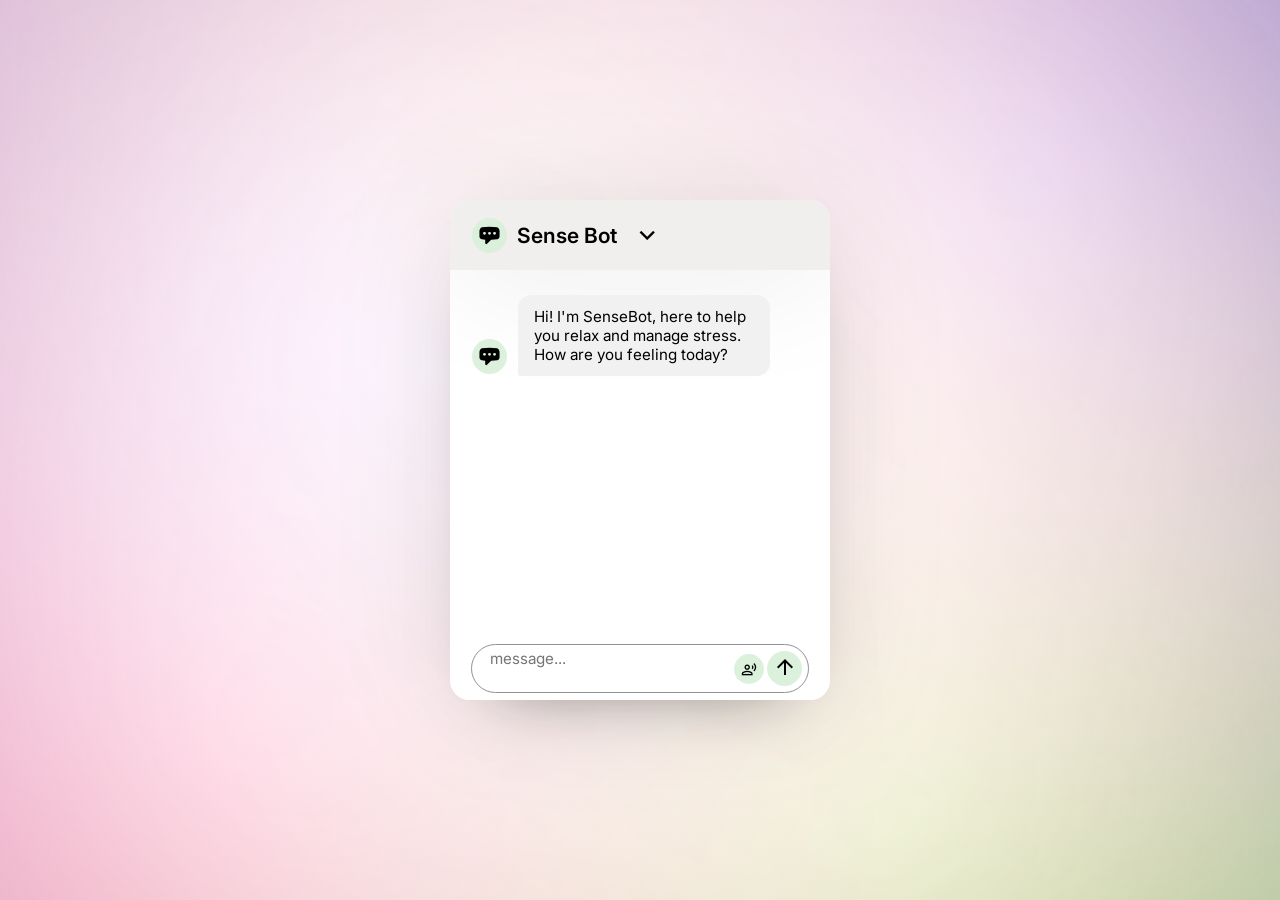
<file: index.html>
<!DOCTYPE html>
<html lang="en">

<head>
  <meta charset="utf-8">
  <meta name="viewport" content="width=device-width, initial-scale=1.0">
  <title> Sense Bot</title>
  <link href="chatbot.css" rel="stylesheet" type="text/css" />
  <link rel="stylesheet" href="https://fonts.googleapis.com/css2?family=Material+Symbols+Outlined&display=swap" />
</head>

<body>
  <div class="chatbot-fs">
    <!-- Voice Mode Overlay -->
    <!-- Added -->
<div id="voice-overlay" class="voice-overlay hidden">
  <button id="voiceBtn" class="exit-button">X</button>  <!-- IDK FOR CHANGE " exit-voice-mode" --> 
  <!-- Added GROK -->
  <div class="rainbow-ball"></div>
  <!-- Added GROK -->
  <div id="voice-status-box" style="display:none"></div>
</div>

    <!-- Chatbot Header --> 
    <div class="chat-header">
      <div class="header-info">
        <svg class="chatbot-logo" xmlns="http://www.w3.org/2000/svg" viewBox="0 0 16 16" fill="currentColor" width="65" height="65">
          <path fill-rule="evenodd" d="M1 8.74c0 .983.713 1.825 1.69 1.943.764.092 1.534.164 2.31.216v2.351a.75.75 0 0 0 1.28.53l2.51-2.51c.182-.181.427-.286.684-.294a44.298 44.298 0 0 0 3.837-.293C14.287 10.565 15 9.723 15 8.74V4.26c0-.983-.713-1.825-1.69-1.943a44.447 44.447 0 0 0-10.62 0C1.712 2.435 1 3.277 1 4.26v4.482ZM5.5 6.5a1 1 0 1 1-2 0 1 1 0 0 1 2 0Zm2.5 1a1 1 0 1 0 0-2 1 1 0 0 0 0 2Zm3.5 0a1 1 0 1 0 0-2 1 1 0 0 0 0 2Z" clip-rule="evenodd" />
        </svg>
        <h2 class="logo-text">Sense Bot</h2>
        <button id="close-chatbot" class="material-symbols-outlined">keyboard_arrow_down</button>
      </div>
    </div>
    
    <!-- Chat Body -->
    <div class="chat-body">
      <div class="message bot-message">
        <svg class="bot-avatar" xmlns="http://www.w3.org/2000/svg" viewBox="0 0 16 16" fill="currentColor" width="65" height="65">
          <path fill-rule="evenodd" d="M1 8.74c0 .983.713 1.825 1.69 1.943.764.092 1.534.164 2.31.216v2.351a.75.75 0 0 0 1.28.53l2.51-2.51c.182-.181.427-.286.684-.294a44.298 44.298 0 0 0 3.837-.293C14.287 10.565 15 9.723 15 8.74V4.26c0-.983-.713-1.825-1.69-1.943a44.447 44.447 0 0 0-10.62 0C1.712 2.435 1 3.277 1 4.26v4.482ZM5.5 6.5a1 1 0 1 1-2 0 1 1 0 0 1 2 0Zm2.5 1a1 1 0 1 0 0-2 1 1 0 0 0 0 2Zm3.5 0a1 1 0 1 0 0-2 1 1 0 0 0 0 2Z" clip-rule="evenodd" />
        </svg>
        <div class="message-text">Hi! I'm SenseBot, here to help you relax and manage stress. How are you feeling today?</div>
      </div> 
    </div>

    <!-- Chat footer -->
    <div class="chat-footer">
      <form action="#" class="chat-form">
        <textarea placeholder="message..." class="message-input" required></textarea>
        <div class="chat-controls">
          <!--added--> 
          <button type="button" id="voice-button">
        <span class="material-symbols-outlined">record_voice_over</span>
    </button>
          <button type="submit" id="send-message">
            <span class="material-symbols-outlined">arrow_upward</span>
          </button>
          </div>
      </form>
    </div>
  </div>
  <script src="script.js"></script>
</body>
</html>
</file>
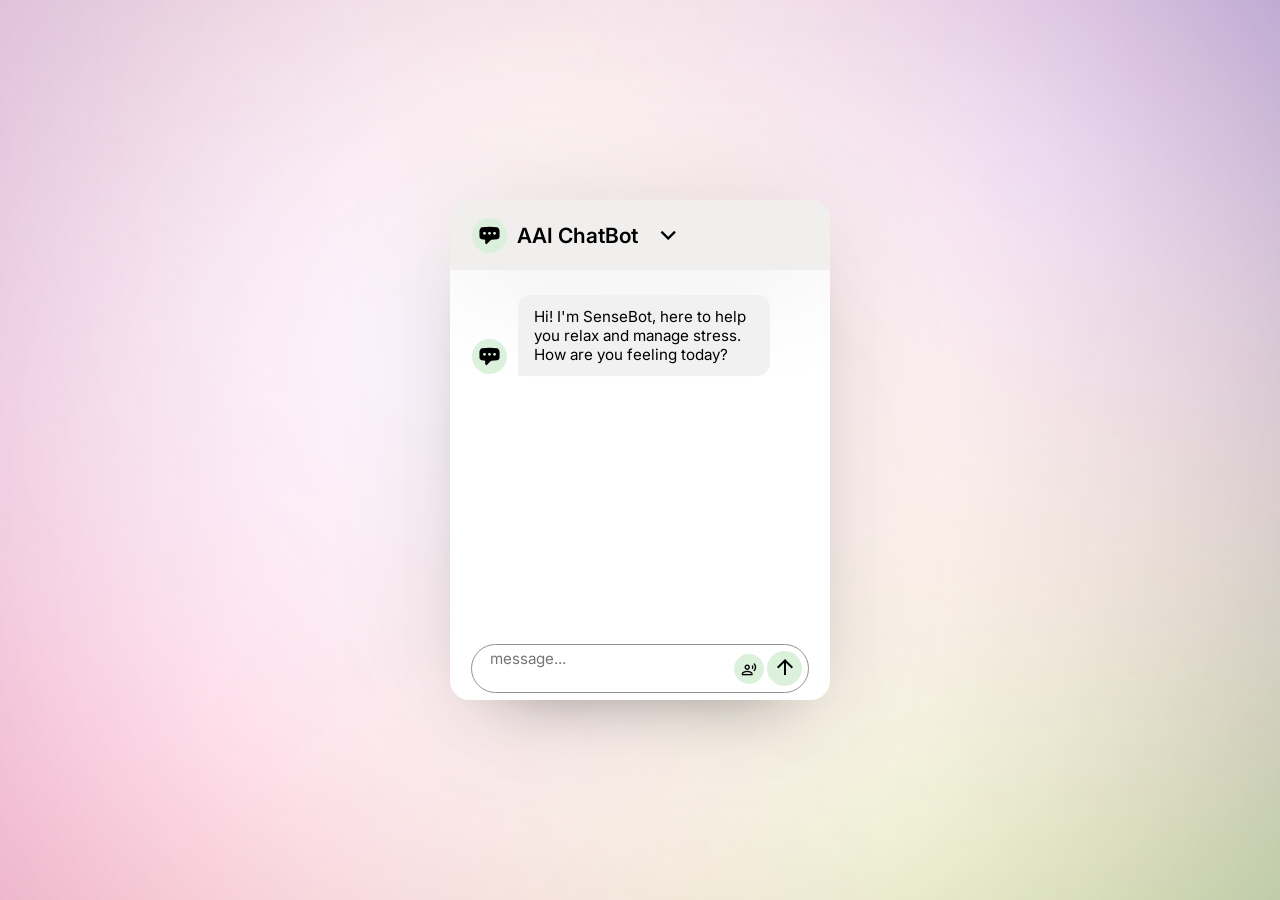
<file: chatbot.html>
<!DOCTYPE html>
<html lang="en">

<head>
  <meta charset="utf-8">
  <meta name="viewport" content="width=device-width">
  <title>AAI Chatbot</title>
  <link href="chatbot.css" rel="stylesheet" type="text/css" />
  <link rel="stylesheet" href="https://fonts.googleapis.com/css2?family=Material+Symbols+Outlined&display=swap" />
</head>

<body>
  <div class="chatbot-fs">
    <!-- Voice Mode Overlay -->
    <!-- Added -->
<div id="voice-overlay" class="voice-overlay hidden">
  <button id="voiceBtn" class="exit-button">X</button>  <!-- IDK FOR CHANGE " exit-voice-mode" --> 
  <!-- Added GROK -->
  <div class="rainbow-ball"></div>
  <!-- Added GROK -->
  <div id="voice-status-box" style="display:none"></div>
</div>

    <!-- Chatbot Header --> 
    <div class="chat-header">
      <div class="header-info">
        <svg class="chatbot-logo" xmlns="http://www.w3.org/2000/svg" viewBox="0 0 16 16" fill="currentColor" width="65" height="65">
          <path fill-rule="evenodd" d="M1 8.74c0 .983.713 1.825 1.69 1.943.764.092 1.534.164 2.31.216v2.351a.75.75 0 0 0 1.28.53l2.51-2.51c.182-.181.427-.286.684-.294a44.298 44.298 0 0 0 3.837-.293C14.287 10.565 15 9.723 15 8.74V4.26c0-.983-.713-1.825-1.69-1.943a44.447 44.447 0 0 0-10.62 0C1.712 2.435 1 3.277 1 4.26v4.482ZM5.5 6.5a1 1 0 1 1-2 0 1 1 0 0 1 2 0Zm2.5 1a1 1 0 1 0 0-2 1 1 0 0 0 0 2Zm3.5 0a1 1 0 1 0 0-2 1 1 0 0 0 0 2Z" clip-rule="evenodd" />
        </svg>
        <h2 class="logo-text">AAI ChatBot</h2>
        <button id="close-chatbot" class="material-symbols-outlined">keyboard_arrow_down</button>
      </div>
    </div>
    
    <!-- Chat Body -->
    <div class="chat-body">
      <div class="message bot-message">
        <svg class="bot-avatar" xmlns="http://www.w3.org/2000/svg" viewBox="0 0 16 16" fill="currentColor" width="65" height="65">
          <path fill-rule="evenodd" d="M1 8.74c0 .983.713 1.825 1.69 1.943.764.092 1.534.164 2.31.216v2.351a.75.75 0 0 0 1.28.53l2.51-2.51c.182-.181.427-.286.684-.294a44.298 44.298 0 0 0 3.837-.293C14.287 10.565 15 9.723 15 8.74V4.26c0-.983-.713-1.825-1.69-1.943a44.447 44.447 0 0 0-10.62 0C1.712 2.435 1 3.277 1 4.26v4.482ZM5.5 6.5a1 1 0 1 1-2 0 1 1 0 0 1 2 0Zm2.5 1a1 1 0 1 0 0-2 1 1 0 0 0 0 2Zm3.5 0a1 1 0 1 0 0-2 1 1 0 0 0 0 2Z" clip-rule="evenodd" />
        </svg>
        <div class="message-text">Hi! I'm SenseBot, here to help you relax and manage stress. How are you feeling today?</div>
      </div> 
    </div>

    <!-- Chat footer -->
    <div class="chat-footer">
      <form action="#" class="chat-form">
        <textarea placeholder="message..." class="message-input" required></textarea>
        <div class="chat-controls">
          <!--added--> 
          <button type="button" id="voice-button">
        <span class="material-symbols-outlined">record_voice_over</span>
    </button>
          <button type="submit" id="send-message">
            <span class="material-symbols-outlined">arrow_upward</span>
          </button>
          </div>
      </form>
    </div>
  </div>
  <script src="script.js"></script>
</body>
</html>
</file>
<file: chatbot.css>
@import url('https://fonts.googleapis.com/css2?family=Inter:opsz,wght@14..32,100..900&display=swap');

* {
    margin: 0;
    padding: 0;
    box-sizing: border-box;
    font-family: 'Inter', sans-serif;
}

body {
    display: flex; 
    align-items: center;
    justify-content: center;
    min-height: 100vh;
    background: radial-gradient(circle at 20% 80%, #FF66A1, transparent),  
                radial-gradient(circle at 80% 20%, #7556D9, transparent),  
                radial-gradient(circle at 60% 50%, #FF6A3D, transparent),  
                radial-gradient(circle at 40% 30%, #FFD244, transparent),  
                radial-gradient(circle at 70% 90%, #69D244, transparent),  
                radial-gradient(circle at 30% 40%, #5A87FF, transparent);  
    background-blend-mode: screen; 
}

.chatbot-fs {
    position: relative;
    width: 100%; 
    max-width: 380px;
    height: 500px;
    overflow: hidden; 
    background: #fff; 
    border-radius: 20px; 
    box-shadow: 0 0 128px 0 rgba(0, 0, 0, 0.1), 0 32px 64px -48px rgba(0, 0, 0, 0.5);
}

.chat-header {
    display: flex;
    align-items: center;
    background: #f0ecece0; 
    padding: 15px 22px;
    justify-content: space-between;
    box-shadow: 0 0 128px 0 rgba(0, 0, 0, 0.1), 0 32px 64px -48px rgba(0, 0, 0, 0.5);
}

.header-info {
    display: flex;
    gap: 10px;
    align-items: center;
}

.header-info .chatbot-logo {
    width: 35px;
    height: 35px;
    padding: 6px;
    flex-shrink: 0;
    fill: black; 
    background: rgba(219, 241, 219, 0.966); 
    border-radius: 50%;
}

.header-info .logo-text {
    color: black;
    font-size: 1.31rem;
    font-weight: 600;
}

.chat-header #close-chatbot {
    border: none;
    color: black;
    height: 40px;
    width: 40px;
    margin-right: -10px;
    font-size: 1.9rem;
    border-radius: 50%;  
    padding-top: 2px;
    cursor: pointer;
    background: none;
    transition: 0.2s ease;
}

.chat-header #close-chatbot:hover {
    background: rgba(219, 241, 219, 0.966);
}    

.chat-body {
    padding: 25px 22px;
    display: flex;
    flex-direction: column; 
    height: 360px; /* Adjusted for the footer */
    overflow-y: auto;
    margin-bottom: 0; /* Remove margin to avoid overlap */
}

.chat-body .message {
    display: flex;
    gap: 11px;
    align-items: center;
}

.chat-body .bot-message .bot-avatar {
    width: 35px;   
    height: 35px;
    padding: 6px;
    flex-shrink: 0;
    fill: black;
    background: rgba(219, 241, 219, 0.966);
    border-radius: 50%;
    align-self: flex-end;
    margin-bottom: 2px;
}

.chat-body .user-message {
    flex-direction: column;  
    align-items: flex-end;
}

.chat-body .message .message-text {
    padding: 12px 16px;
    max-width: 75%;
    font-size: 0.95rem;
    background: rgba(212, 230, 212, 0.92);
}

.chat-body .bot-message .message-text {
    background: rgb(242, 241, 241);
    border-radius: 13px 13px 13px 3px;
    color: black;
}

.chat-body .user-message .message-text {
    color: black;
    background: rgba(219, 241, 219, 0.966);
    border-radius: 13px 3px 13px 3px;
}

.chat-footer {
    position: relative; /* Changed to relative to avoid overlap */
    width: 100%;
    bottom: 0;
    padding: 15px 22px;
    background: rgba(255, 255, 255, 0.8); /* Slightly transparent */
}

.chat-footer .chat-form {
    display: flex;
    align-items: center;
    background: #fff;
    border-radius: 32px;
    outline: 1px solid rgba(143, 141, 141, 0.966);

}

.chat-footer .chat-form:focus-within {
    outline: 1.5px solid rgb(65, 63, 63);
}

.chat-footer .message-input {
    border: none;
    width: 100%;
    outline: none;
    resize: none;
    border-radius: inherit;
    height: 47px;
    padding: 4px 0 13px 18px;
    font-size: 0.95rem;
}

.chat-footer .chat-controls {
    display: flex;
    height: 47px;
    gap: 3px;
    align-items: center;
    padding-right: 6px;
}

.chat-footer .chat-controls #send-message {
    height: 35px;
    width: 35px;
    border: none;
    cursor: pointer;
    background: rgba(219, 241, 219, 0.966);
    color: black;
    border-radius: 50%;
    font-size: 1.15rem;
    transition: 0.2s ease;
}

.chat-footer .chat-controls #send-message:hover {
    background: rgba(219, 241, 219, 0.866);
}
/*added*/ 
#voice-button .material-symbols-outlined {
    font-size: 18px; /* adjust this number if you want even smaller */
}

.chat-footer .chat-controls #voice-button {
    height: 30px;
    width: 30px;
    border: none;
    cursor: pointer;
    background: rgba(219, 241, 219, 0.966);
    color: black;
    border-radius: 50%;
    transition: 0.2s ease;
    display: flex;
    align-items: center;
    justify-content: center;
    padding: 0;
    font-size: 15px; /* adjust if you want it even smaller */
}

.chat-footer .chat-controls #voice-button:hover {
    background: rgba(219, 241, 219, 0.866);
}
/* VOICE OVERLAY */
/* ADDED */
.voice-overlay {
    position: fixed;
    top: 0;
    left: 0;
    width: 100%;
    height: 100%;
    background-color: rgba(255, 255, 255, 0.797); /* <- this is the white tint */
    backdrop-filter: blur(12px);
    -webkit-backdrop-filter: blur(12px);
    display: flex;
    align-items: center;
    justify-content: center;
    z-index: 9999;
    transition: opacity 0.3s ease;
}

.voice-overlay.hidden {
    display: none;
}

/* Exit Button (Top Right) */
.voice-overlay .exit-button {
    position: absolute;
    top: 20px;
    right: 20px;
    color:black;
    border: none;
    font-size: 1.2rem;
    border-radius: 50%;
    height: 40px;
    width: 40px;
    cursor: pointer;
}

/* Rainbow Ball ADDED BY GROK */
.rainbow-ball {
    width: 170px;
    height: 170px;
    border-radius: 50%;
    background: radial-gradient(circle at 20% 80%, #E64D8A, transparent),
            radial-gradient(circle at 80% 20%, #5C41B3, transparent),
            radial-gradient(circle at 60% 50%, #E6502F, transparent),
            radial-gradient(circle at 40% 30%, #E6B82E, transparent),
            radial-gradient(circle at 70% 90%, #54A82E, transparent),
            radial-gradient(circle at 30% 40%, #4666CC, transparent);
    /*background: radial-gradient(circle at 20% 80%, #FF66A1, transparent),  
                radial-gradient(circle at 80% 20%, #7556D9, transparent), 
                radial-gradient(circle at 60% 50%, #FF6A3D, transparent),  
                radial-gradient(circle at 40% 30%, #FFD244, transparent),  
                radial-gradient(circle at 70% 90%, #69D244, transparent),  
                radial-gradient(circle at 30% 40%, #5A87FF, transparent);*/
    background-blend-mode: screen;
    animation: none;
    transition: transform 0.1s ease;
}

/* AI Response Pulsing Animation (slower, rhythmic) */
@keyframes pulse-ai {
    0% { transform: scale(1); }
    50% { transform: scale(1.08); }
    100% { transform: scale(1); }
}

/* Voice-Sensitive Vibration Animation */
@keyframes voice-vibrate {
    0% { transform: scale(1); }
    50% { transform: scale(1.1); }
    100% { transform: scale(1); }
}



/* Voice Status Box doenst work*/
/* Add this to your CSS file */
.rainbow-ball {
    /* ...existing styles... */
    position: relative; /* Add this line if not present */
    display: block;
    margin-left: auto;
    margin-right: auto;
}

#voice-status-box {
    position: absolute;
    left: 50%;
    transform: translateX(-50%);
    top: calc(100% + 16px);
    min-width: 120px;
    padding: 10px 20px;
    border-radius: 18px;
    background: rgba(255,255,255,0.7);
    backdrop-filter: blur(8px);
    box-shadow: 0 2px 12px rgba(0,0,0,0.08);
    color: #222;
    font-weight: 500;
    font-size: 1rem;
    text-align: center;
    pointer-events: none;
    z-index: 100;
    display: none;
}
@media (max-width: 600px) {
  .chatbot-fs {
    width: 95%;
    max-width: 360px;
    height: 70vh;
    border-radius: 16px;
  }
}
</file>
